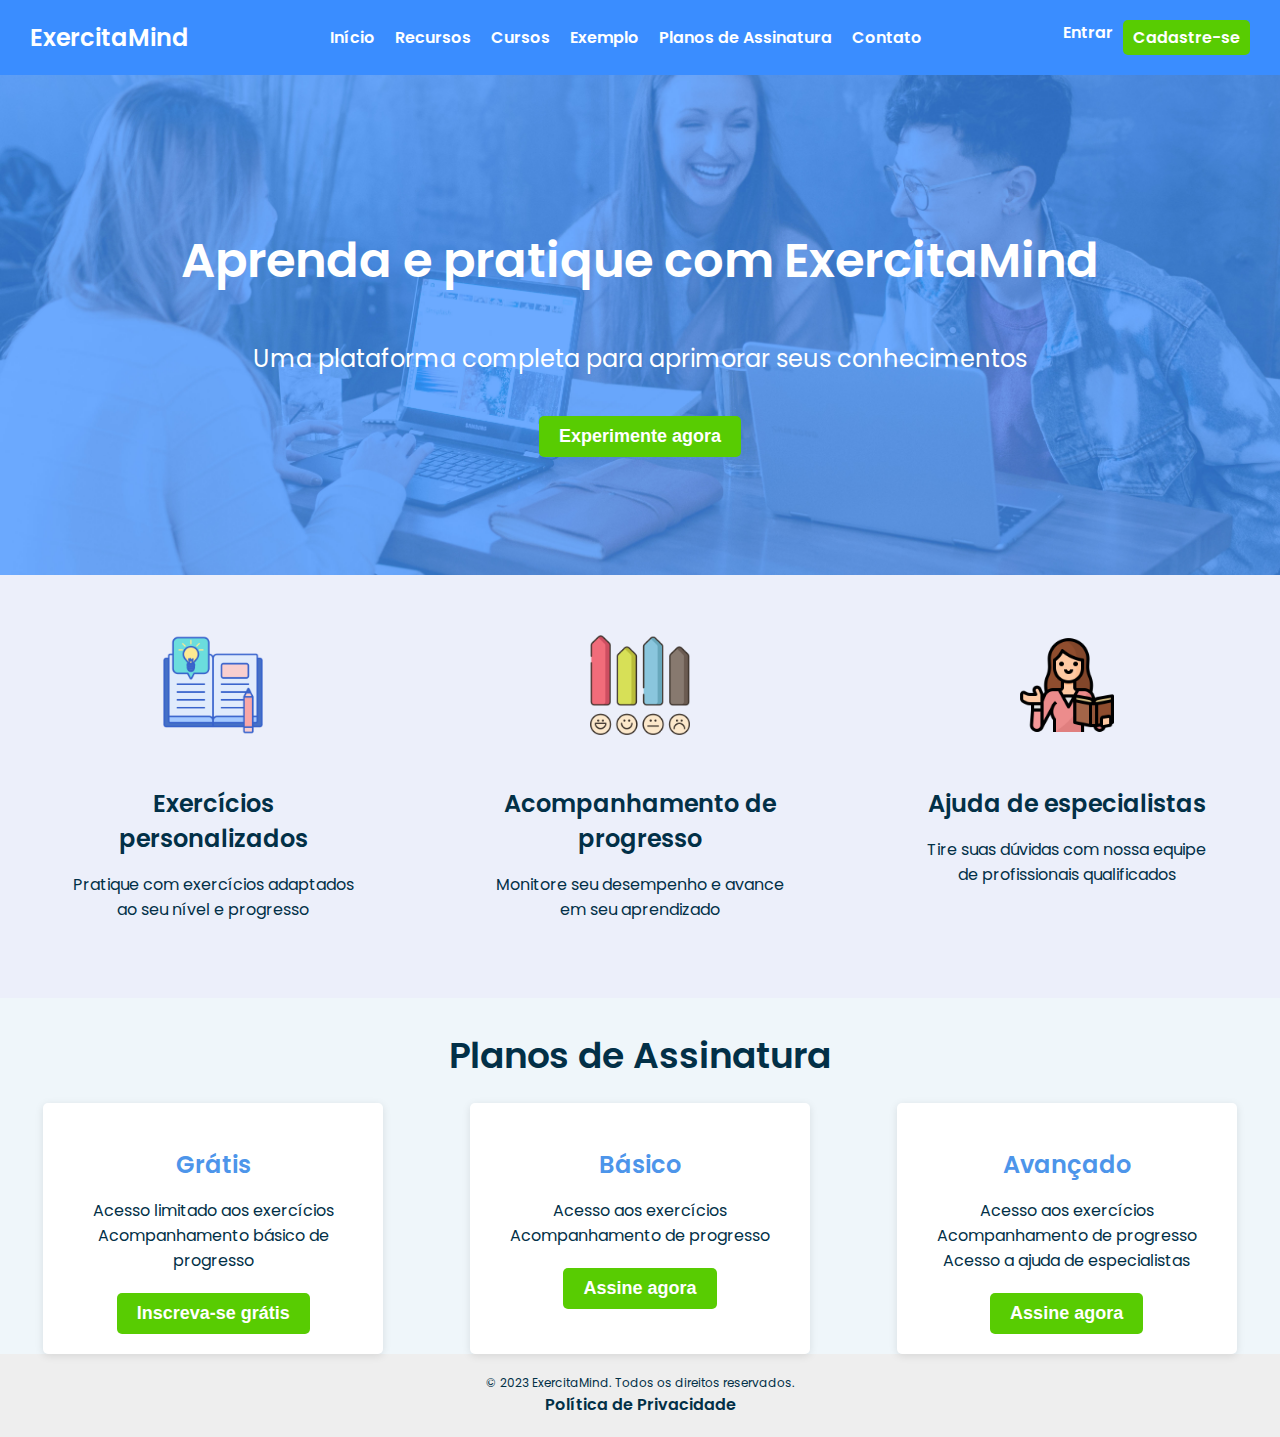
<file: index.html>
<!DOCTYPE html>
<html lang="pt-BR">
<head>
  <meta charset="UTF-8">
  <meta name="viewport" content="width=device-width, initial-scale=1.0">
  <title>ExercitaMind</title>
  <link rel="stylesheet" href="styles2.css">
</head>
<body>
  <header>
    <div class="logo">ExercitaMind</div>
    <nav>
      <a href="index.html">Início</a>
      <a href="#">Recursos</a>
      <a href="cursos.html">Cursos</a>
      <a href="exercicios.html">Exemplo</a>
      <a href="#">Planos de Assinatura</a>
      <a href="#">Contato</a>
    </nav>
    <div class="auth-buttons">
      <a href="#">Entrar</a>
      <a href="#" class="signup-btn">Cadastre-se</a>
    </div>
  </header>
  
  <section class="banner">
    <h1>Aprenda e pratique com ExercitaMind</h1>
    <p>Uma plataforma completa para aprimorar seus conhecimentos</p>
    <button>Experimente agora</button>
  </section>

  <section class="features">
    <div class="feature">
      <img src="images/personalized-exercises.png" alt="Exercícios personalizados">
      <h3>Exercícios personalizados</h3>
      <p>Pratique com exercícios adaptados ao seu nível e progresso</p>
    </div>

    <div class="feature">
        <img src="images/progress-tracking.png" alt="Acompanhamento de progresso">
        <h3>Acompanhamento de progresso</h3>
        <p>Monitore seu desempenho e avance em seu aprendizado</p>
      </div>
      <div class="feature">
        <img src="images/expert-help.png" alt="Ajuda de especialistas">
        <h3>Ajuda de especialistas</h3>
        <p>Tire suas dúvidas com nossa equipe de profissionais qualificados</p>
      </div>
    </section>
  
    <section class="plans">
    <h2>Planos de Assinatura</h2>
    <div class="plan-cards">
      <div class="plan-card">
        <h3>Grátis</h3>
        <ul>
          <li>Acesso limitado aos exercícios</li>
          <li>Acompanhamento básico de progresso</li>
        </ul>
        <button>Inscreva-se grátis</button>
      </div>
      <div class="plan-card">
        <h3>Básico</h3>
        <ul>
          <li>Acesso aos exercícios</li>
          <li>Acompanhamento de progresso</li>
        </ul>
        <button>Assine agora</button>
      </div>
      <div class="plan-card">
        <h3>Avançado</h3>
        <ul>
          <li>Acesso aos exercícios</li>
          <li>Acompanhamento de progresso</li>
          <li>Acesso a ajuda de especialistas</li>
        </ul>
        <button>Assine agora</button>
      </div>
    </div>
  </section>
  
    <footer>
      <p>&copy; 2023 ExercitaMind. Todos os direitos reservados.</p>
      <a href="#">Política de Privacidade</a>
    </footer>
  </body>
  </html>
</file>
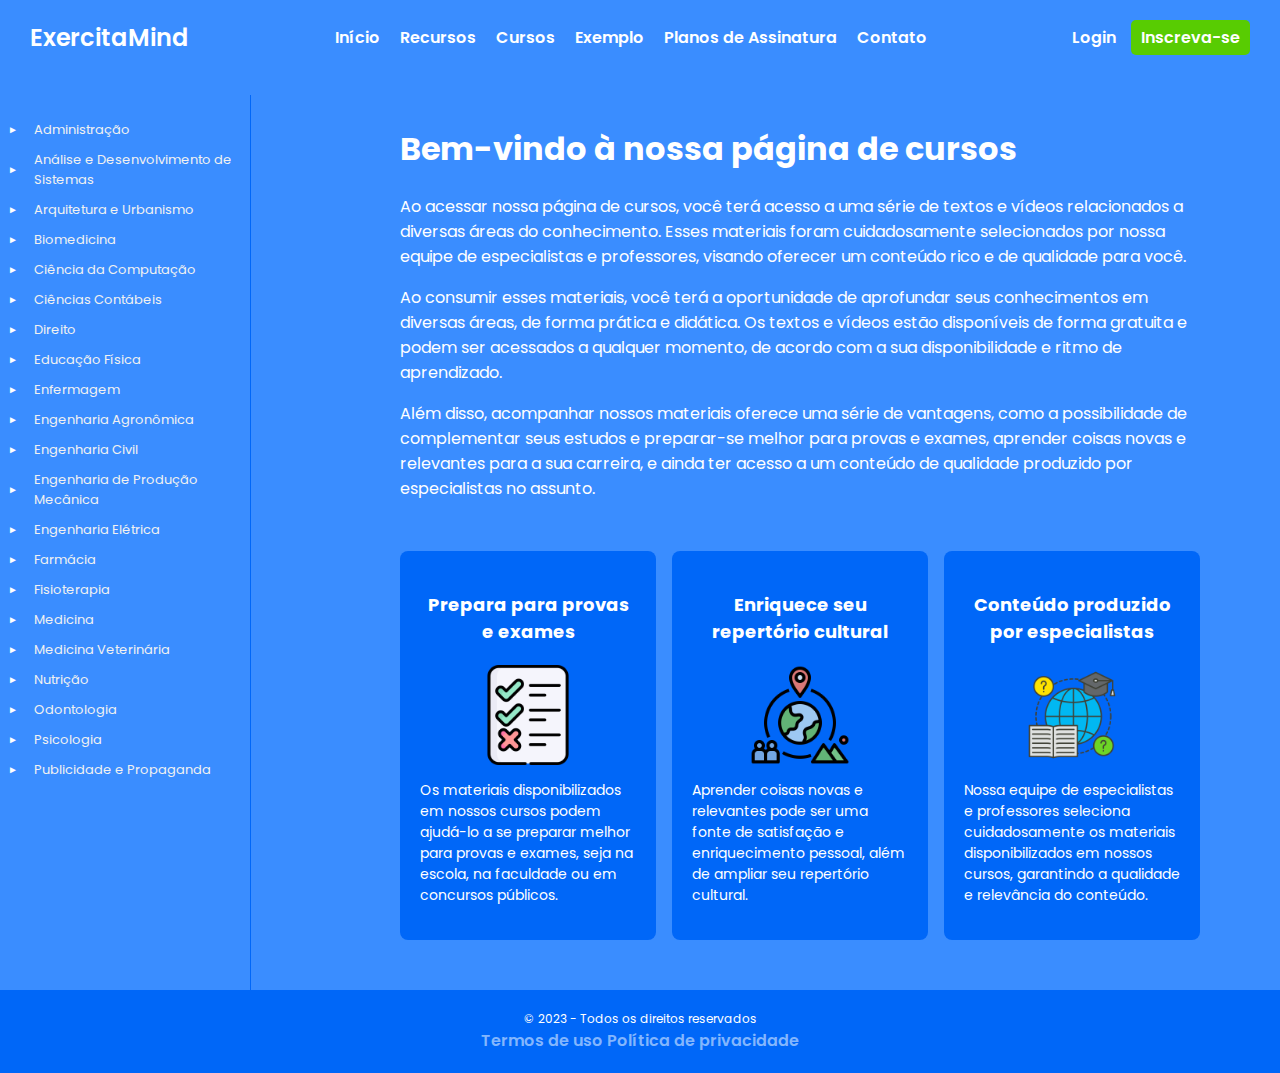
<file: cursos.html>
<!DOCTYPE html>
<html lang="pt-BR">
<head>
  <meta charset="UTF-8">
  <meta name="viewport" content="width=device-width, initial-scale=1.0">
  <title>Cursos</title>
  <link rel="stylesheet" href="cursos.css">
</head>
<body>

  <!-- Cabeçalho -->
  <header>
    <div class="logo">ExercitaMind</div>

    <nav>
      <a href="index.html">Início</a>
      <a href="#">Recursos</a>
      <a href="cursos.html">Cursos</a>
      <a href="exercicios.html">Exemplo</a>
      <a href="#">Planos de Assinatura</a>
      <a href="#">Contato</a>
    </nav>
    <div class="auth-buttons">
      <a href="#">Login</a>
      <a href="#" class="signup-btn">Inscreva-se</a>
    </div>
  </header>

  
  <!-- Menu Lateral -->
  <aside class="sidebar">

    <details>
      <summary class="item-menu">
        <span class="seta">&#9658;</span>
        <a href="#">Administração</a>
      </summary>
      <ul>
        <li><a href="#">Direito Civil</a></li>
        <li><a href="#">Direito Penal</a></li>
        <li><a href="#">Direito Empresarial</a></li>
      </ul>
    </details>

    <details>
      <summary class="item-menu">
        <span class="seta">&#9658;</span>
        <a href="#">Análise e Desenvolvimento de Sistemas</a>
      </summary>
      <ul>
        <li><a href="#">Clinica Cirurgica</a></li>
        <li><a href="#">Clinica Médica</a></li>
      </ul>
    </details>

    <details>
      <summary class="item-menu">
        <span class="seta">&#9658;</span>
        <a href="#">Arquitetura e Urbanismo</a>
      </summary>
      <ul>
        <li><a href="#">Clinica Cirurgica</a></li>
        <li><a href="#">Clinica Médica</a></li>
      </ul>
    </details>

    <details>
      <summary class="item-menu">
        <span class="seta">&#9658;</span>
        <a href="#">Biomedicina</a>
      </summary>
      <ul>
        <li><a href="#">Clinica Cirurgica</a></li>
        <li><a href="#">Clinica Médica</a></li>
      </ul>
    </details>

    <details>
      <summary class="item-menu">
        <span class="seta">&#9658;</span>
        <a href="#">Ciência da Computação</a>
      </summary>
      <ul>
        <li><a href="#">Clinica Cirurgica</a></li>
        <li><a href="#">Clinica Médica</a></li>
      </ul>
    </details>

    <details>
      <summary class="item-menu">
        <span class="seta">&#9658;</span>
        <a href="#">Ciências Contábeis</a>
      </summary>
      <ul>
        <li><a href="#">Clinica Cirurgica</a></li>
        <li><a href="#">Clinica Médica</a></li>
      </ul>
    </details>

    <details>
      <summary class="item-menu">
        <span class="seta">&#9658;</span>
        <a href="#">Direito</a>
      </summary>
      <ul>
        <li><a href="#">Clinica Cirurgica</a></li>
        <li><a href="#">Clinica Médica</a></li>
      </ul>
    </details>

    <details>
      <summary class="item-menu">
        <span class="seta">&#9658;</span>
        <a href="#">Educação Física</a>
      </summary>
      <ul>
        <li><a href="#">Clinica Cirurgica</a></li>
        <li><a href="#">Clinica Médica</a></li>
      </ul>
    </details>

    <details>
      <summary class="item-menu">
        <span class="seta">&#9658;</span>
        <a href="#">Enfermagem</a>
      </summary>
      <ul>
        <li><a href="#">Clinica Cirurgica</a></li>
        <li><a href="#">Clinica Médica</a></li>
      </ul>
    </details>

    <details>
      <summary class="item-menu">
        <span class="seta">&#9658;</span>
        <a href="#">Engenharia Agronômica</a>
      </summary>
      <ul>
        <li><a href="#">Clinica Cirurgica</a></li>
        <li><a href="#">Clinica Médica</a></li>
      </ul>
    </details>

    <details>
      <summary class="item-menu">
        <span class="seta">&#9658;</span>
        <a href="#">Engenharia Civil</a>
      </summary>
      <ul>
        <li><a href="#">Clinica Cirurgica</a></li>
        <li><a href="#">Clinica Médica</a></li>
      </ul>
    </details>

    <details>
      <summary class="item-menu">
        <span class="seta">&#9658;</span>
        <a href="#">Engenharia de Produção Mecânica</a>
      </summary>
      <ul>
        <li><a href="#">Clinica Cirurgica</a></li>
        <li><a href="#">Clinica Médica</a></li>
      </ul>
    </details>

    <details>
      <summary class="item-menu">
        <span class="seta">&#9658;</span>
        <a href="#">Engenharia Elétrica</a>
      </summary>
      <ul>
        <li><a href="#">Clinica Cirurgica</a></li>
        <li><a href="#">Clinica Médica</a></li>
      </ul>
    </details>

    <details>
      <summary class="item-menu">
        <span class="seta">&#9658;</span>
        <a href="#">Farmácia</a>
      </summary>
      <ul>
        <li><a href="#">Clinica Cirurgica</a></li>
        <li><a href="#">Clinica Médica</a></li>
      </ul>
    </details>

    <details>
      <summary class="item-menu">
        <span class="seta">&#9658;</span>
        <a href="#">Fisioterapia</a>
      </summary>
      <ul>
        <li><a href="#">Clinica Cirurgica</a></li>
        <li><a href="#">Clinica Médica</a></li>
      </ul>
    </details>

    <details>
      <summary class="item-menu">
        <span class="seta">&#9658;</span>
        <a href="#">Medicina</a>
      </summary>
      <ul>
        <li><a href="#">Clinica Cirurgica</a></li>
        <li><a href="#">Clinica Médica</a></li>
      </ul>
    </details>

    <details>
      <summary class="item-menu">
        <span class="seta">&#9658;</span>
        <a href="#">Medicina Veterinária</a>
      </summary>
      <ul>
        <li><a href="#">Clinica Cirurgica</a></li>
        <li><a href="#">Clinica Médica</a></li>
      </ul>
    </details>

    <details>
      <summary class="item-menu">
        <span class="seta">&#9658;</span>
        <a href="#">Nutrição</a>
      </summary>
      <ul>
        <li><a href="#">Clinica Cirurgica</a></li>
        <li><a href="#">Clinica Médica</a></li>
      </ul>
    </details>

    <details>
      <summary class="item-menu">
        <span class="seta">&#9658;</span>
        <a href="#">Odontologia</a>
      </summary>
      <ul>
        <li><a href="#">Clinica Cirurgica</a></li>
        <li><a href="#">Clinica Médica</a></li>
      </ul>
    </details>

    <details>
      <summary class="item-menu">
        <span class="seta">&#9658;</span>
        <a href="#">Psicologia</a>
      </summary>
      <ul>
        <li><a href="#">Clinica Cirurgica</a></li>
        <li><a href="#">Clinica Médica</a></li>
      </ul>
    </details>

    <details>
      <summary class="item-menu">
        <span class="seta">&#9658;</span>
        <a href="#">Publicidade e Propaganda</a>
      </summary>
      <ul>
        <li><a href="#">Clinica Cirurgica</a></li>
        <li><a href="#">Clinica Médica</a></li>
      </ul>
    </details>
    
   
  </aside>
</div>


<main class="main-content">
  <h1>Bem-vindo à nossa página de cursos</h1>
  <p>Ao acessar nossa página de cursos, você terá acesso a uma série de textos e vídeos relacionados a diversas áreas do conhecimento. Esses materiais foram cuidadosamente selecionados por nossa equipe de especialistas e professores, visando oferecer um conteúdo rico e de qualidade para você.</p>
  <p>Ao consumir esses materiais, você terá a oportunidade de aprofundar seus conhecimentos em diversas áreas, de forma prática e didática. Os textos e vídeos estão disponíveis de forma gratuita e podem ser acessados a qualquer momento, de acordo com a sua disponibilidade e ritmo de aprendizado.</p>

  <p>Além disso, acompanhar nossos materiais oferece uma série de vantagens, como a possibilidade de complementar seus estudos e preparar-se melhor para provas e exames, aprender coisas novas e relevantes para a sua carreira, e ainda ter acesso a um conteúdo de qualidade produzido por especialistas no assunto.</p>

  <div class="vantagens">
    <div class="vantagem">
      <h2>Prepara para provas e exames</h2>
      <img src="images/vantagem1.png" alt="Imagem 1">
      <p>Os materiais disponibilizados em nossos cursos podem ajudá-lo a se preparar melhor para provas e exames, seja na escola, na faculdade ou em concursos públicos.</p>
    </div>
    <div class="vantagem">
      <h2>Enriquece seu repertório cultural</h2>
      <img src="images/vantagem2.png" alt="Imagem 2">
      <p>Aprender coisas novas e relevantes pode ser uma fonte de satisfação e enriquecimento pessoal, além de ampliar seu repertório cultural.</p>
    </div>
    <div class="vantagem">
      <h2>Conteúdo produzido por especialistas</h2>
      <img src="images/vantagem3.png" alt="Imagem 3">
      <p>Nossa equipe de especialistas e professores seleciona cuidadosamente os materiais disponibilizados em nossos cursos, garantindo a qualidade e relevância do conteúdo.</p>
    </div>
  </div>
</main>


  <!-- Rodapé -->
  <footer>
    <p>&copy; 2023 - Todos os direitos reservados</p>
    <a href="#">Termos de uso</a>
    <a href="#">Política de privacidade</a>
</footer>
<!-- Adicione os scripts necessários, se houver -->
</body>
</html>
</file>
<file: styles2.css>
/* Geral */
@import url('https://fonts.googleapis.com/css2?family=Poppins:wght@400;600&display=swap');

body {
  font-family: 'Poppins', sans-serif;
  color: #023047;
  margin: 0;
  background-color: #EFF6FA;
}

/* Cabeçalho e Navegação */
header {
  display: flex;
  justify-content: space-between;
  align-items: center;
  background-color: #3A8DFF;
  padding: 20px 30px;
  box-shadow: 0 2px 8px rgba(0, 0, 0, 0.1);
}

.logo {
  font-size: 24px;
  font-weight: 600;
  color: #FFFFFF;
}

nav {
  display: flex;
  gap: 20px;
}

nav a {
  color: #FFFFFF;
  text-decoration: none;
  font-weight: 600;
  transition: color 0.3s;
}

nav a:hover {
  color: #58cc02;
}

.auth-buttons {
  display: flex;
  gap: 10px;
}

.auth-buttons a {
  color: #FFFFFF;
  text-decoration: none;
  font-weight: 600;
  transition: color 0.3s;
}

.auth-buttons a:hover {
  color: #58cc02;
}

.signup-btn {
  padding: 5px 10px;
  background-color: #58cc02;
  color: #FFFFFF;
  border-radius: 5px;
  transition: background-color 0.3s, color 0.3s;
}

.signup-btn:hover {
  background-color: #61e002;
  color: #FFFFFF;
}

/* Banner */
.banner {
  background-image: url('images/banner-background.jpg');
  background-size: cover;
  background-position: center;
  height: 500px;
  display: flex;
  flex-direction: column;
  justify-content: center;
  align-items: center;
  color: #FFFFFF;
  text-align: center;
  padding: 0 20px;
}

.banner h1 {
  font-size: 48px;
  font-weight: 600;
  margin-bottom: 20px;
}

.banner p {
  font-size: 24px;
  margin-bottom: 40px;
}

.banner button {
  padding: 10px 20px;
  background-color: #58cc02;
  color: #FFFFFF;
  font-size: 18px;
  font-weight: 600;
  border: none;
  border-radius: 5px;
  cursor: pointer;
  transition: background-color 0.3s;
}

.banner button:hover {
  background-color: #61e002;
}

/* Seção de Recursos */
.features {
  display: flex;
  justify-content: space-around;
  padding: 40px 0;
  background-color: #ECEFFA;
}

.feature {
  width: 300px;
  padding: 20px;
  text-align: center;
}

.feature img {
  width: 100px;
  height: auto;
  margin-bottom: 20px;
}

.feature h3 {
  font-size: 24px;
  font-weight: 600;
  color: #023047;
  margin-bottom: 10px;
}

.feature p {
  font-size: 16px;
}

/* Seção de Planos de Assinatura */
.plans {
  padding: 40px0;
}

.plans h2 {
font-size: 36px;
font-weight: 600;
color: #023047;
text-align: center;
margin-bottom: 20px;
}

.plan-cards {
display: flex;
justify-content: space-around;
}

.plan-card {
width: 300px;
background-color: #FFFFFF;
box-shadow: 0 2px 8px rgba(0, 0, 0, 0.1);
padding: 20px;
border-radius: 5px;
text-align: center;
}

.plan-card h3 {
font-size: 24px;
font-weight: 600;
color: #4D95EA;
margin-bottom: 10px;
}

.plan-card ul {
list-style-type: none;
padding: 0;
font-size: 16px;
margin-bottom: 20px;
}

.plan-card button {
padding: 10px 20px;
background-color: #58cc02;
color: #FFFFFF;
font-size: 18px;
font-weight: 600;
border: none;
border-radius: 5px;
cursor: pointer;
transition: background-color 0.3s;
}

.plan-card button:hover {
background-color: #61e002;
}

/* Rodapé */
footer {
background-color: #EEEEEE;
padding: 20px;
text-align: center;
}

footer p {
font-size: 12px;
margin: 0;
}

footer a {
color: #023047;
text-decoration: none;
font-weight: 600;
transition: color 0.3s;
}

footer a:hover {
color: #4D95EA;
}

/* Responsividade */
@media (max-width: 960px) {
.features,
.plan-cards {
flex-wrap: wrap;
justify-content: center;
}

.feature,
.plan-card {
margin: 10px;
}

nav {
flex-direction: column;
align-items: center;
gap: 10px;
}

.auth-buttons {
gap: 5px;
}

.signup-btn {
padding: 5px;
}
}

@media (max-width: 768px) {
.banner {
height: 400px;
}

.banner h1 {
font-size: 36px;
}

.banner p {
font-size: 18px;
}
}

@media (max-width: 480px) {
header {
flex-direction: column;
align-items: center;
gap: 10px;
}

.banner {
height: 300px;
}

.banner h1 {
font-size: 24px;
}

.banner p {
font-size: 16px;
}
}
</file>
<file: cursos.css>
@import url('https://fonts.googleapis.com/css2?family=Poppins:wght@400;600&display=swap');

body {
font-family: 'Poppins', sans-serif;
color: #ffffff;
max-width: 1440px;
margin: 0 auto;
background-color: #3A8DFF;
}

header {
display: flex;
justify-content: space-between;
align-items: center;
background-color: #3A8DFF;
padding: 20px 30px;
margin-bottom: 20px;
}

.logo {
font-size: 24px;
font-weight: 600;
color: #FFFFFF;
}

nav {
display: flex;
gap: 20px;
}

nav a {
color: #FFFFFF;
text-decoration: none;
font-weight: 600;
transition: color 0.3s;
}

nav a:hover {
color: #e0eaf7;
}

.auth-buttons {
display: flex;
gap: 15px;
align-items: center;
}

.auth-buttons a {
color: #FFFFFF;
text-decoration: none;
font-weight: 600;
transition: color 0.3s;
}

.auth-buttons a:hover {
color: #58cc02;
}

.signup-btn {
padding: 5px 10px;
background-color: #58cc02;
color: #FFFFFF;
border-radius: 5px;
transition: background-color 0.3s, color 0.3s;
}

a.signup-btn:hover {
color: #FFFFFF;
}

.signup-btn:hover {
background-color: #196fe9;
color: #FFFFFF;
}

.hero-section {
display: flex;
flex-direction: column;
align-items: center;
text-align: center;
padding: 50px 0;
background-color: #3A8DFF;
box-shadow: 0 2px 8px rgba(0, 0, 0, 0.1);
}

.hero-title {
font-size: 36px;
font-weight: 600;
color: #fff;
margin-bottom: 20px;
}

.site-content {
    display: flex;
    flex-direction: column;
    min-height: 100vh; /* altura mínima da página inteira */
  }
  


/* Estilos do menu lateral */
.sidebar {
    position:absolute;
    height: 100%;
    width: 250px;
    z-index: 1000;
    overflow-y: auto;
    padding-top: 20px;
    border-right: 1px solid #0067f8;
  }
  
  .sidebar a {
    display: block;
    padding: 5px 16px;
    text-decoration: none;
    font-size: 13px;
    color: #f1f1f1;
    cursor: pointer;
    display: flex;
    justify-content: flex-start;
  }
  
  .sidebar li{
    font-size: 10px;
    list-style: none;
  }

  .sidebar li a{
    font-size: 13px;
    list-style: none;
  }

  .sidebar ul{
    padding: 14px;
    margin-top: -10px;
    margin-bottom: 0px;
  }
  
  .item-menu:focus .seta {
    transform: rotate(90deg);
  }

  .seta{
    font-size: 10px;
    cursor: pointer;
    padding-left: 8px;
  }

  .item-menu {
    display: flex;
    align-items: center;
  }

  .main-content {
    margin: 0 auto;
    max-width: 800px; /* ou o valor desejado */
    margin-top: 50px;
    margin-left: 400px; /* Largura do aside */
  }


  .vantagens {
    display: flex;
    justify-content: space-between;
    margin-top: 50px;
    margin-bottom: 50px;
  }
  
  .vantagem {
    box-sizing: border-box;
    width: 32%;
    background-color: #0067f8;
    padding: 20px;
    border-radius: 8px;
  }
  
  .vantagem img {
    max-width: 100px;
    height: auto;
    display: block;
    margin: auto;
    margin-top: 20px ;
  }
  
  .vantagem h2 {
    text-align: center;
    margin-top: 20px;
    font-size: 18px;
    font-weight: bold;
  }
  
  .vantagem p {
    margin-top: 15px;
    font-size: 14px;
    line-height: 1.5;
  }

  
  



    footer {
        background-color: #0067f8;
        padding: 20px;
        text-align: center;
    }
    
    footer p {
        font-size: 12px;
        margin: 0;
        color: white;
    }
    
    footer a {
        color: #83b6fd;
        text-decoration: none;
        font-weight: 600;
        transition: color 0.3s;
    }
    
    footer a:hover {
        color: #4D95EA;
    }
    
    /* Responsiveness */
    @media screen and (max-width: 768px) {
        header {
            flex-direction: column;
            align-items: flex-start;
        }
    
        nav {
            margin-top: 10px;
        }
    
        .hero-section h1 {
            font-size: 28px;
        }
    
    
        footer {
            padding: 10px;
        }
    }
</file>
